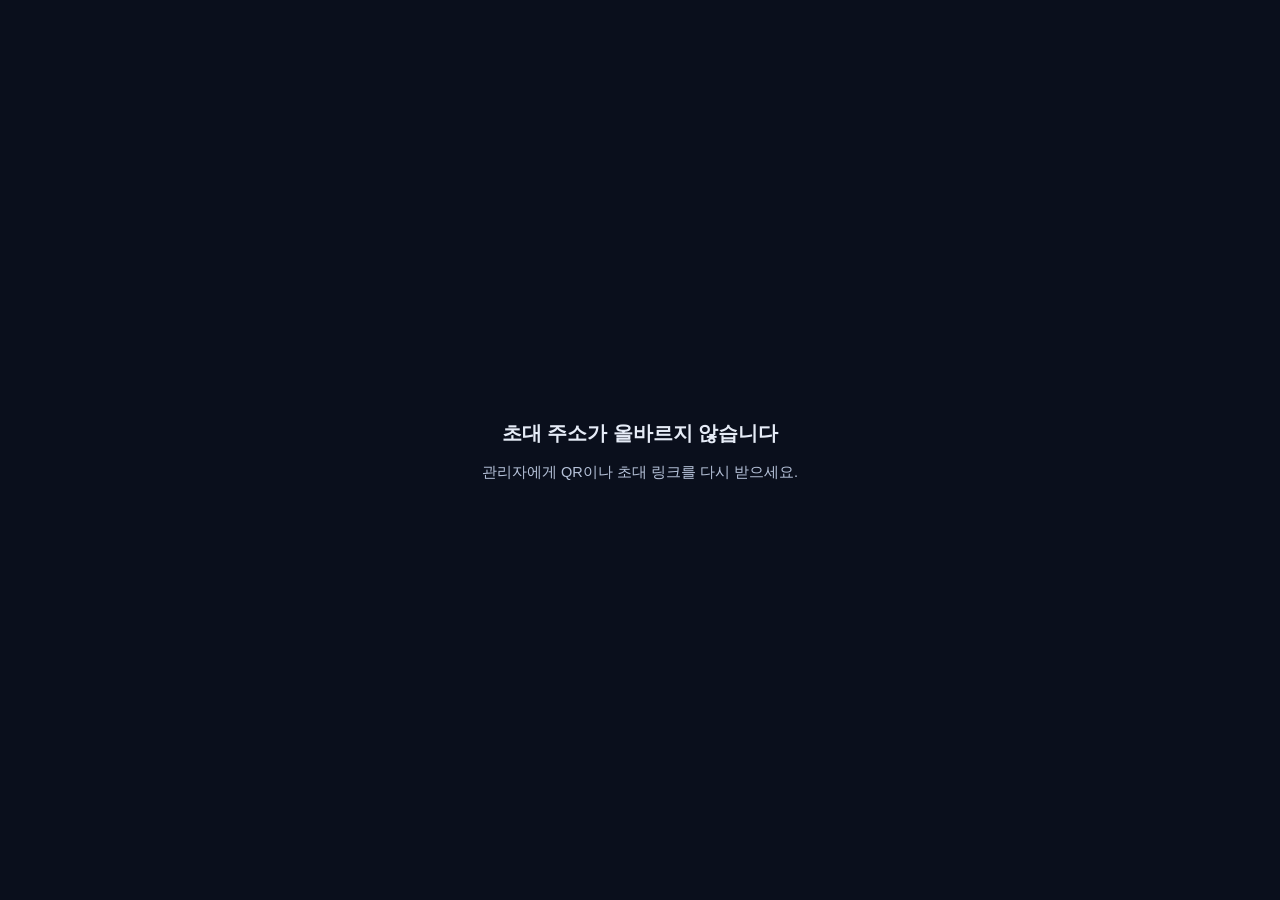
<file: projects/soc-map/go/index.html>
<!doctype html>
<html lang="ko">
<head>
<meta charset="utf-8">
<meta name="viewport" content="width=device-width, initial-scale=1, viewport-fit=cover">
<meta name="theme-color" content="#0a0f1c">
<title>SOC-MAP 현장 들어가기</title>
<!-- 고정 초대 주소: 홈페이지 projects/soc-map/go/ 에 올라간다(sync-demo.ps1). 지금 켜져 있는 서버를 찾아 넘겨 준다.
     QR·초대 링크가 이 주소라서 노트북을 다시 켜도 같은 QR 을 계속 쓸 수 있다. -->
<style>
  html, body { margin: 0; height: 100%; background: #0a0f1c; color: #e6ecf7; font-family: "Pretendard", "Segoe UI", "Malgun Gothic", -apple-system, sans-serif; }
  main { min-height: 100%; display: flex; flex-direction: column; align-items: center; justify-content: center; gap: 14px; padding: 24px; box-sizing: border-box; text-align: center; }
  .spin { width: 38px; height: 38px; border-radius: 50%; border: 4px solid #1a2640; border-top-color: #3b82f6; animation: s .9s linear infinite; }
  @keyframes s { to { transform: rotate(360deg); } }
  h1 { font-size: 20px; margin: 4px 0 0; }
  p { font-size: 14.5px; line-height: 1.6; color: #b6c2d9; margin: 0; max-width: 320px; }
</style>
</head>
<body>
<main>
  <div class="spin" id="spin"></div>
  <h1 id="title">현장 서버를 찾는 중…</h1>
  <p id="msg">잠시만 기다려 주세요.</p>
</main>
<script src="directory.js"></script>
<script>
'use strict';
const code = (new URLSearchParams(location.search).get('c') || '').toUpperCase();
const $ = (id) => document.getElementById(id);
async function go() {
  if (!/^[A-Z0-9]{6}$/.test(code)) {
    $('spin').hidden = true; $('title').textContent = '초대 주소가 올바르지 않습니다';
    $('msg').textContent = '관리자에게 QR이나 초대 링크를 다시 받으세요.';
    return;
  }
  const url = await Directory.find();
  if (url) { location.replace(`${url}/j/${code}`); return; }
  $('title').textContent = '현장 서버를 기다리는 중…';
  $('msg').textContent = '노트북이 켜지면 저절로 넘어갑니다. 이 화면을 그대로 두세요.';
  setTimeout(go, 10000);
}
go();
</script>
</body>
</html>
</file>
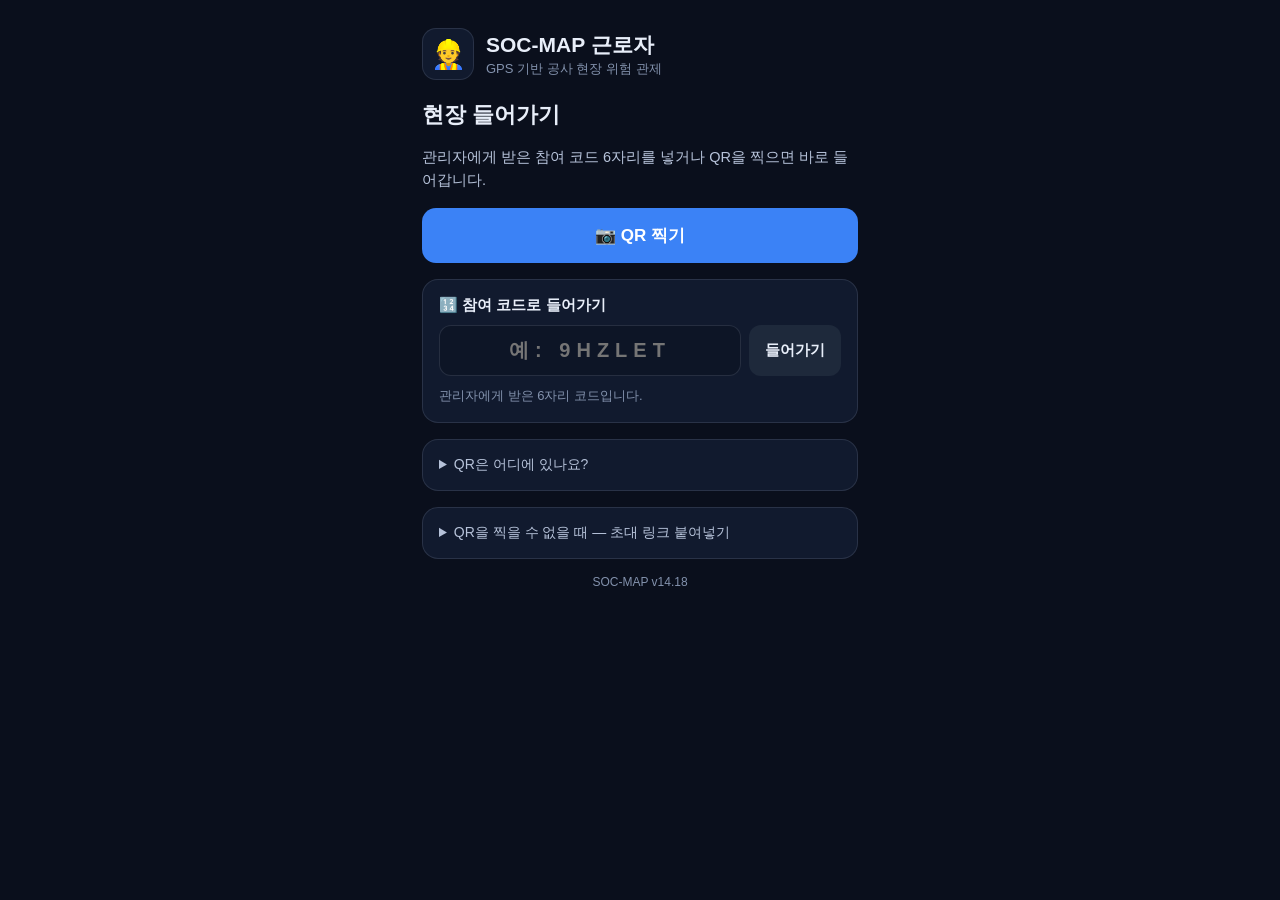
<file: projects/soc-map/app/download/shell/start.html>
<!DOCTYPE html>
<html lang="ko">
<head>
<meta charset="utf-8">
<meta name="viewport" content="width=device-width, initial-scale=1, viewport-fit=cover">
<title>SOC-MAP</title>
<style>
  :root { --bg: #0a0f1c; --surface: #111a2e; --line: rgba(148,163,184,.18); --text: #e8eef9; --text-2: #b6c2d9; --muted: #8392ad; --primary: #3b82f6; }
  * { box-sizing: border-box; margin: 0; padding: 0; -webkit-tap-highlight-color: transparent; }
  html, body { min-height: 100%; background: var(--bg); color: var(--text); font-family: "Pretendard", "Segoe UI", sans-serif; font-size: 15px; }
  button, input { font: inherit; color: inherit; }
  [hidden] { display: none !important; }
  main { max-width: 480px; margin: 0 auto; padding: 28px 22px 32px; display: flex; flex-direction: column; gap: 16px; }
  .brand { display: flex; align-items: center; gap: 12px; }
  .brand .ic { width: 52px; height: 52px; border-radius: 14px; background: var(--surface); border: 1px solid var(--line); display: grid; place-items: center; font-size: 28px; }
  .brand b { font-size: 21px; display: block; }
  .brand small { color: var(--muted); font-size: 13px; }
  .lead { color: var(--text-2); line-height: 1.6; font-size: 14.5px; }
  .err { background: rgba(239,68,68,.12); border: 1px solid rgba(239,68,68,.45); color: #fecaca; border-radius: 12px; padding: 12px 14px; font-size: 14px; line-height: 1.55; white-space: pre-line; }
  .btn { width: 100%; padding: 16px; font-size: 17px; font-weight: 800; border-radius: 14px; border: none; background: var(--primary); color: #fff; }
  .btn-ghost { width: 100%; padding: 14px; font-size: 15px; border-radius: 14px; border: 1px solid var(--line); background: transparent; color: var(--text-2); text-align: left; }
  .btn-ghost small { display: block; color: var(--muted); font-size: 12.5px; margin-top: 2px; word-break: break-all; }
  .card { background: var(--surface); border: 1px solid var(--line); border-radius: 16px; padding: 16px; display: flex; flex-direction: column; gap: 10px; }
  .card h2 { font-size: 15px; }
  .row { display: flex; gap: 8px; }
  .input { flex: 1; min-width: 0; padding: 13px; font-size: 15px; border-radius: 12px; border: 1px solid var(--line); background: #0d1526; outline: none; }
  .input:focus { border-color: #60a5fa; }
  .btn-sm { padding: 0 16px; border-radius: 12px; border: none; background: #1e293b; font-weight: 700; }
  ol { padding-left: 20px; color: var(--text-2); font-size: 14px; line-height: 1.7; }
  .foot { color: var(--muted); font-size: 12px; text-align: center; }
  .title { font-size: 22px; margin-top: 4px; }
  .hint { color: var(--muted); font-size: 13px; line-height: 1.5; }
  .input.code { font-size: 20px; letter-spacing: 6px; text-transform: uppercase; text-align: center; font-weight: 800; }
  .adv summary { cursor: pointer; color: var(--text-2); font-size: 14px; }
  .adv[open] summary { margin-bottom: 4px; }
  /* QR 스캐너 */
  .scan { position: fixed; inset: 0; background: #000; z-index: 10; display: flex; flex-direction: column; }
  .scan video { flex: 1; width: 100%; object-fit: cover; min-height: 0; }
  .scan .frame { position: absolute; left: 50%; top: 42%; width: 66vw; max-width: 300px; aspect-ratio: 1; transform: translate(-50%, -50%); border: 3px solid rgba(255,255,255,.9); border-radius: 18px; box-shadow: 0 0 0 100vmax rgba(0,0,0,.45); }
  .scan .bar { padding: 16px 20px calc(20px + env(safe-area-inset-bottom)); background: #0a0f1c; display: flex; flex-direction: column; gap: 10px; text-align: center; }
  .scan .bar p { color: var(--text-2); font-size: 14px; line-height: 1.5; }
</style>
</head>
<body>
<main>
  <div class="brand"><span class="ic" id="roleIc">📱</span><span><b id="appName">SOC-MAP</b><small>GPS 기반 공사 현장 위험 관제</small></span></div>

  <div class="err" id="err" hidden></div>

  <h1 class="title">현장 들어가기</h1>
  <p class="lead" id="lead">노트북 화면의 QR을 찍으면 바로 들어갑니다.</p>
  <button class="btn" id="scanBtn">📷 QR 찍기</button>
  <div class="card" id="findCard" hidden>
    <h2>📡 현장 서버를 찾는 중…</h2>
    <p class="hint" id="findMsg">노트북이 켜지면 저절로 연결됩니다. 그대로 두세요.</p>
    <button class="btn-sm" id="findCancel">그만 기다리기</button>
  </div>
  <button class="btn-ghost" id="lastBtn" hidden><b>↩︎ 지난 현장 다시 들어가기</b></button>

  <div class="card" id="codeCard" hidden>
    <h2>🔢 참여 코드로 들어가기</h2>
    <div class="row">
      <input class="input code" id="codeInput" maxlength="6" autocapitalize="characters" autocomplete="off" spellcheck="false" placeholder="예: 9HZLET">
      <button class="btn-sm" id="codeGo">들어가기</button>
    </div>
    <p class="hint" id="codeHint">관리자 화면 📱 현장 합류에 적힌 6자리 코드입니다.</p>
  </div>

  <details class="card adv">
    <summary>QR은 어디에 있나요?</summary>
    <ol id="howto">
      <li>노트북에서 SOC-MAP 관리자 화면을 엽니다.</li>
      <li>위쪽 <b>📱 현장 합류</b> 버튼을 누릅니다.</li>
      <li id="howtoPick">「👷 근로자 앱」 QR을 이 앱으로 찍습니다.</li>
    </ol>
  </details>

  <details class="card adv">
    <summary>QR을 찍을 수 없을 때 — 초대 링크 붙여넣기</summary>
    <div class="row">
      <input class="input" id="urlInput" type="url" inputmode="url" autocapitalize="off" autocomplete="off" spellcheck="false" placeholder="초대 메시지나 주소를 붙여넣기">
      <button class="btn-sm" id="urlGo">열기</button>
    </div>
    <p class="hint">받은 초대 메시지를 통째로 붙여 넣어도 됩니다.</p>
  </details>

  <p class="foot" id="foot"></p>
</main>

<div class="scan" id="scan" hidden>
  <video id="video" playsinline muted></video>
  <div class="frame"></div>
  <div class="bar">
    <p id="scanMsg">QR 코드를 네모 안에 맞추세요.</p>
    <button class="btn-ghost" id="scanClose" style="text-align:center">닫기</button>
  </div>
</div>
<canvas id="canvas" hidden></canvas>

<script src="jsQR.js"></script>
<script src="version.js"></script>
<script src="directory.js"></script>
<script src="start.js"></script>
</body>
</html>
</file>
